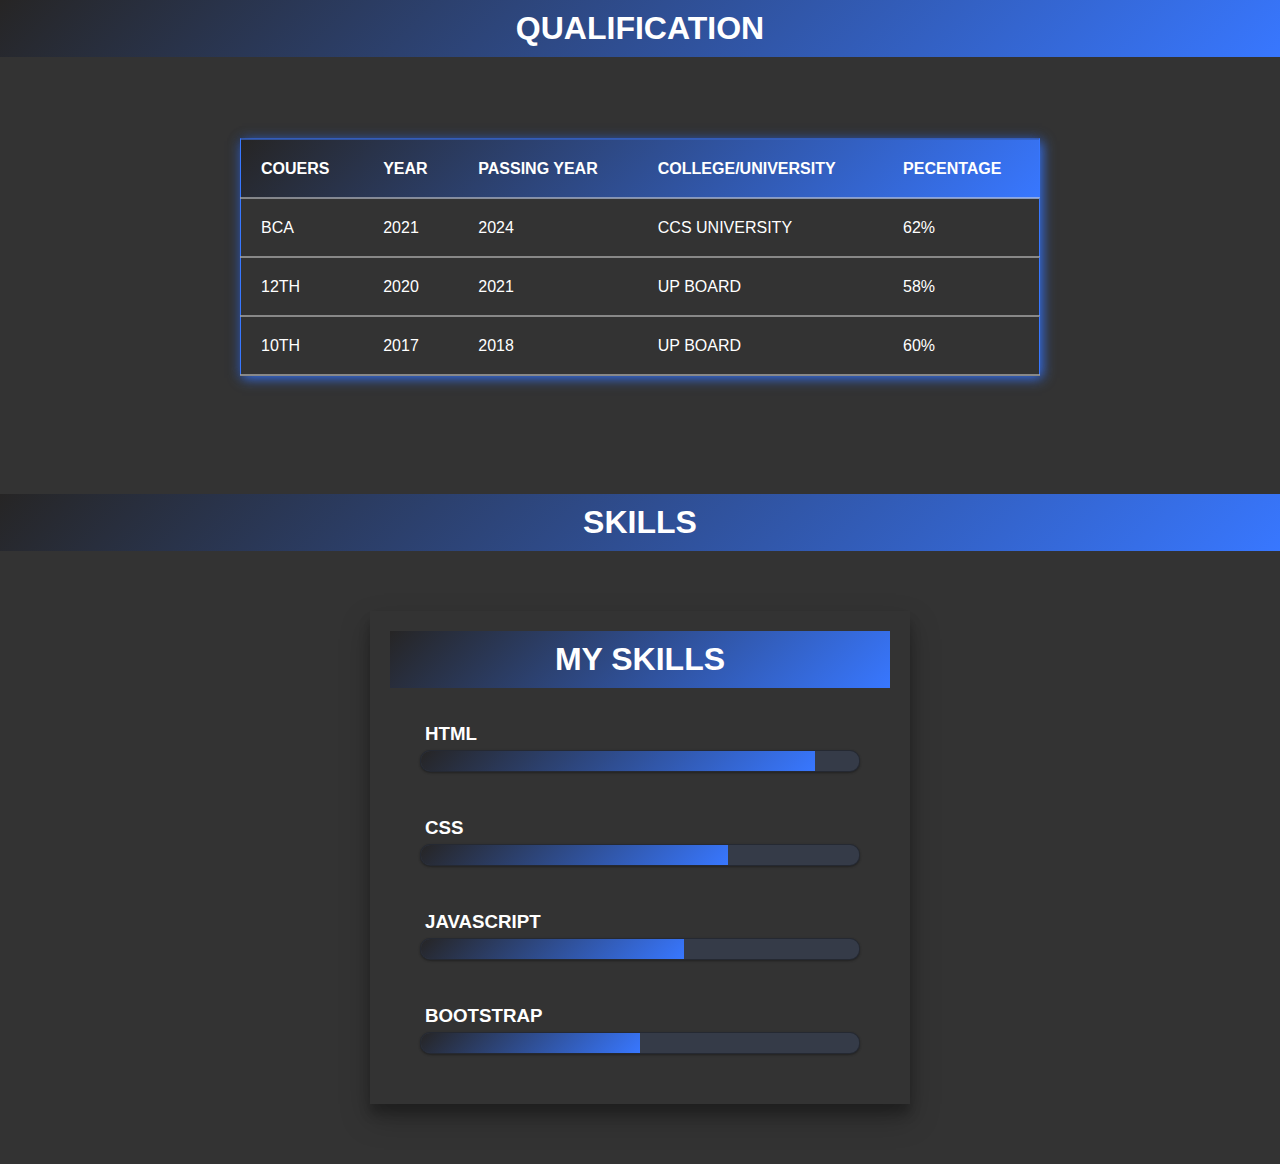
<file: about.html>
<!DOCTYPE html>
<html lang="en">
<head>
    <meta charset="UTF-8">
    <meta name="viewport" content="width=device-width, initial-scale=1.0">
    <title>Document</title>
    <style>
        @media only screen and (max-width:768px)
        {
         table{
            width: 90%;
         }
        }
            
        *{
            font-family: Gill Sans, sans-serif;
            list-style: none;
            padding: 0;
            margin: 0;
        }
        body{
            background: #333;
            text-transform: uppercase;
            color: #fff;
        } 
        table{
            margin-top: 200px;
            position:relative;
            left: 50%;
            top: 50%;
            transform: translate(-50%,-50%);
            border-collapse: collapse;
            width: 800px;
            height: 200px;
            border: 1px solid #3877ff;
            box-shadow: 2px 2px 12px #3877ff,-1px -1px 8px  #262525;
        }         
        tr{
            transform: all .2s ease-in;
            cursor: pointer;
        }
        th,td{
            padding: 20px;
            text-align: left;
            border-bottom: 1px solid #ddd;
        }
        #header{
            background:linear-gradient(-45deg, #3877ff, #262525);
            color: #fff;
        }
        h1{
            text-align: center;
            font-weight: 600;
            background:linear-gradient(-45deg, #3877ff, #262525);
            padding: 10px 0px;
        }  
        tr:hover{
            background-color: #3877ff;
            transform: scale(1.02);
            box-shadow: 2px 2px 12px #3877ff,-1px -1px 8px  #262525;
        }
        h3{
            margin: 5px;
        }
        .skills{
            width: 500px;
            margin: 60px auto;
            color: #fff;
            padding: 20px;
            box-shadow: 0 14px 28px rgba(0, 0, 0, 0.25), 0 10px 10px rgba(0, 0, 0, 0.22);
        }
        .skills li{
            margin: 20px;
            padding: 10px;
            
        }
        .bar{
            background: #353b48;
            display: block;
            height: 20px;
            border: 1px solid rgba(0, 0, 0, 0.3);
            border-radius: 10px;
            overflow: hidden;
            box-shadow: 0 1px 3px rgba(0, 0, 0, 0.12), 0 1px 2px rgba(0, 0, 0, 0.24);
            transition: all 0.3s cubic-bezier(.25,.8,.25,1);
        }
        .bar:hover{
            box-shadow: 0 14px 28px rgba(0, 0, 0, 0.25), 0 10px 10px rgba(0, 0, 0, 0.22);

        }
        .bar span{
            height: 20px;
            float: left;
            background:linear-gradient(-45deg, #3877ff, #262525);
        }
       .html{
        width: 90%;
        animation:html 3s;
       }
       .css{
        width: 70%;
        animation:css 3s;
       }
       .javascript{
        width: 60%;
        animation:javascript 3s;
       }
       .bootstrap{
        width: 50%;
        animation:bootstrap 3s;
       }
       ::-webkit-scrollbar{
            width: 10px;
        }
        ::-webkit-scrollbar-track{
            background:linear-gradient(-45deg, #262525, #3877ff);
        }
        ::-webkit-scrollbar-thumb{
            background:linear-gradient(-45deg, #3877ff, #000);
        }
       
        
    </style>
</head>
<body>
            <h1>qualification</h1>
            <table>
                <tr id="header">
                    <th>couers</th>
                    <th>year</th>
                    <th>passing year</th>
                    <th>college/university</th>
                    <th>pecentage</th>
                </tr>
                <tr>
                    <td>BCA</td>
                    <td>2021</td>
                    <td>2024</td>
                    <td>ccs university</td>
                    <td>62%</td>
                </tr>
                <tr>
                    <td>12th</td>
                    <td>2020</td>
                    <td>2021</td>
                    <td>up board</td>
                    <td>58%</td>
                </tr>
                <tr>
                    <td>10th</td>
                    <td>2017</td>
                    <td>2018</td>
                    <td>up board</td>
                    <td>60%</td>
                </tr>
            </table>
            <h1>skills</h1>
    <div class="skills">
        <h1>my skills</h1>
        <li>
            <h3>HTML</h3>
            <span class="bar"><span class="html"></span></span>
        </li>
        <li>
            <h3>CSS</h3>
            <span class="bar"><span class="css"></span></span>
        </li>
        <li>
            <h3>JAVASCRIPT</h3>
            <span class="bar"><span class="javascript"></span></span>
        </li>
        <li>
            <h3>BOOTSTRAP</h3>
            <span class="bar"><span class="bootstrap"></span></span>
        </li>
    </div>
</body>
</html>
</file>
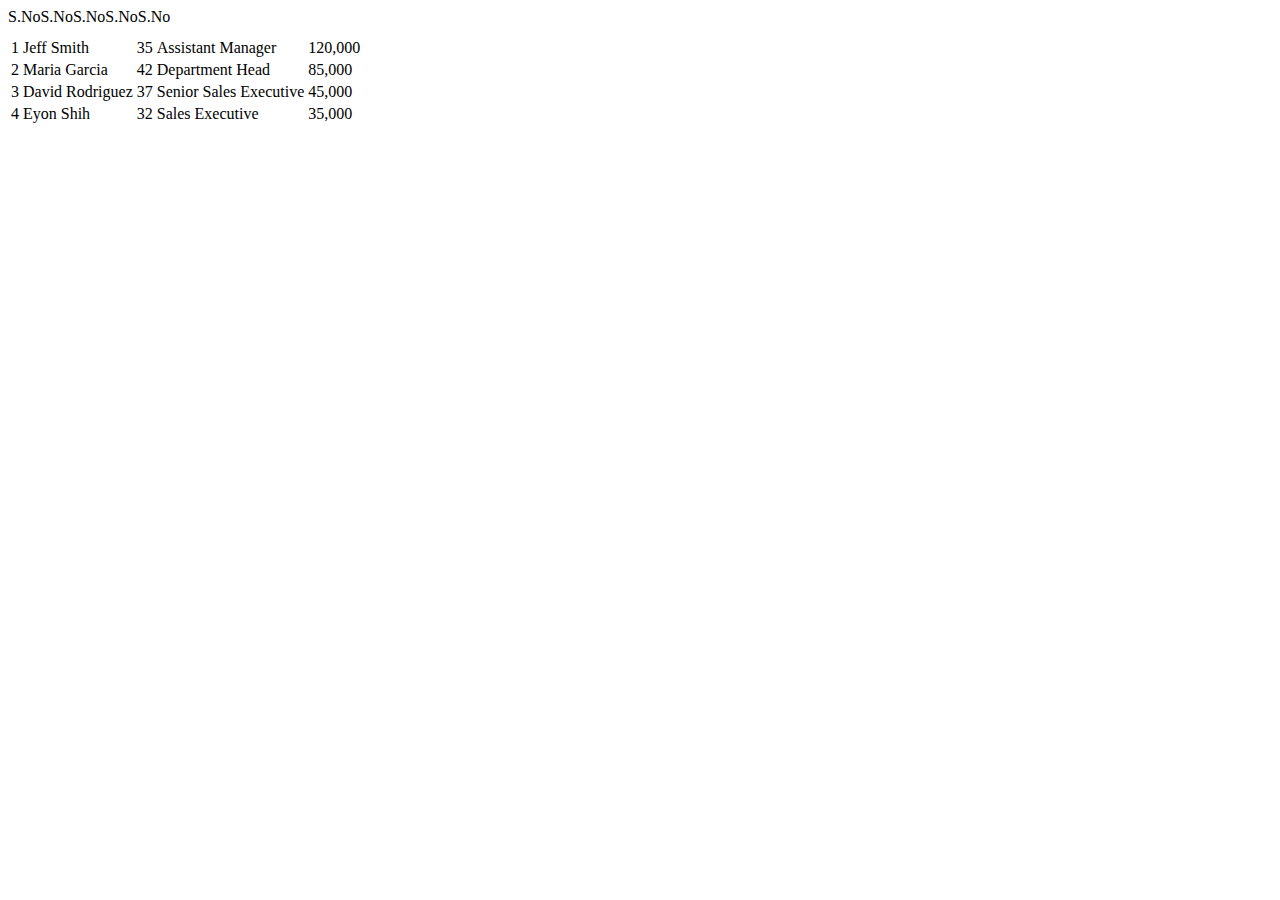
<file: list.html>
<!DOCTYPE html>
<html lang="en" dir="ltr">
  <head>
    <meta charset="utf-8">
    <title></title>
  </head>
  <body>
    <table>
<thead>
<tr>S.No</tr>
<tr>S.No</tr>
<tr>S.No</tr>
<tr>S.No</tr>
<tr>S.No</tr>
</thead>
<tbody>
<tr>
<td>1</td><td>Jeff Smith</td>
<td>35</td>
<td>Assistant Manager</td>
<td>120,000</td>
</tr>
<tr>
<td>2</td>
<td>Maria Garcia</td>
<td>42</td>
<td>Department Head</td>
<td>85,000</td>
</tr>
<tr>
<td>3</td>
<td>David Rodriguez</td>
<td>37</td>
<td>Senior Sales Executive</td>
<td>45,000</td>
</tr>
<tr>
<td>4</td>
<td>Eyon Shih</td>
<td>32</td>
<td>Sales Executive</td>
<td>35,000</td>
</tr>
</tbody>
</table>
  </body>
</html>
</file>
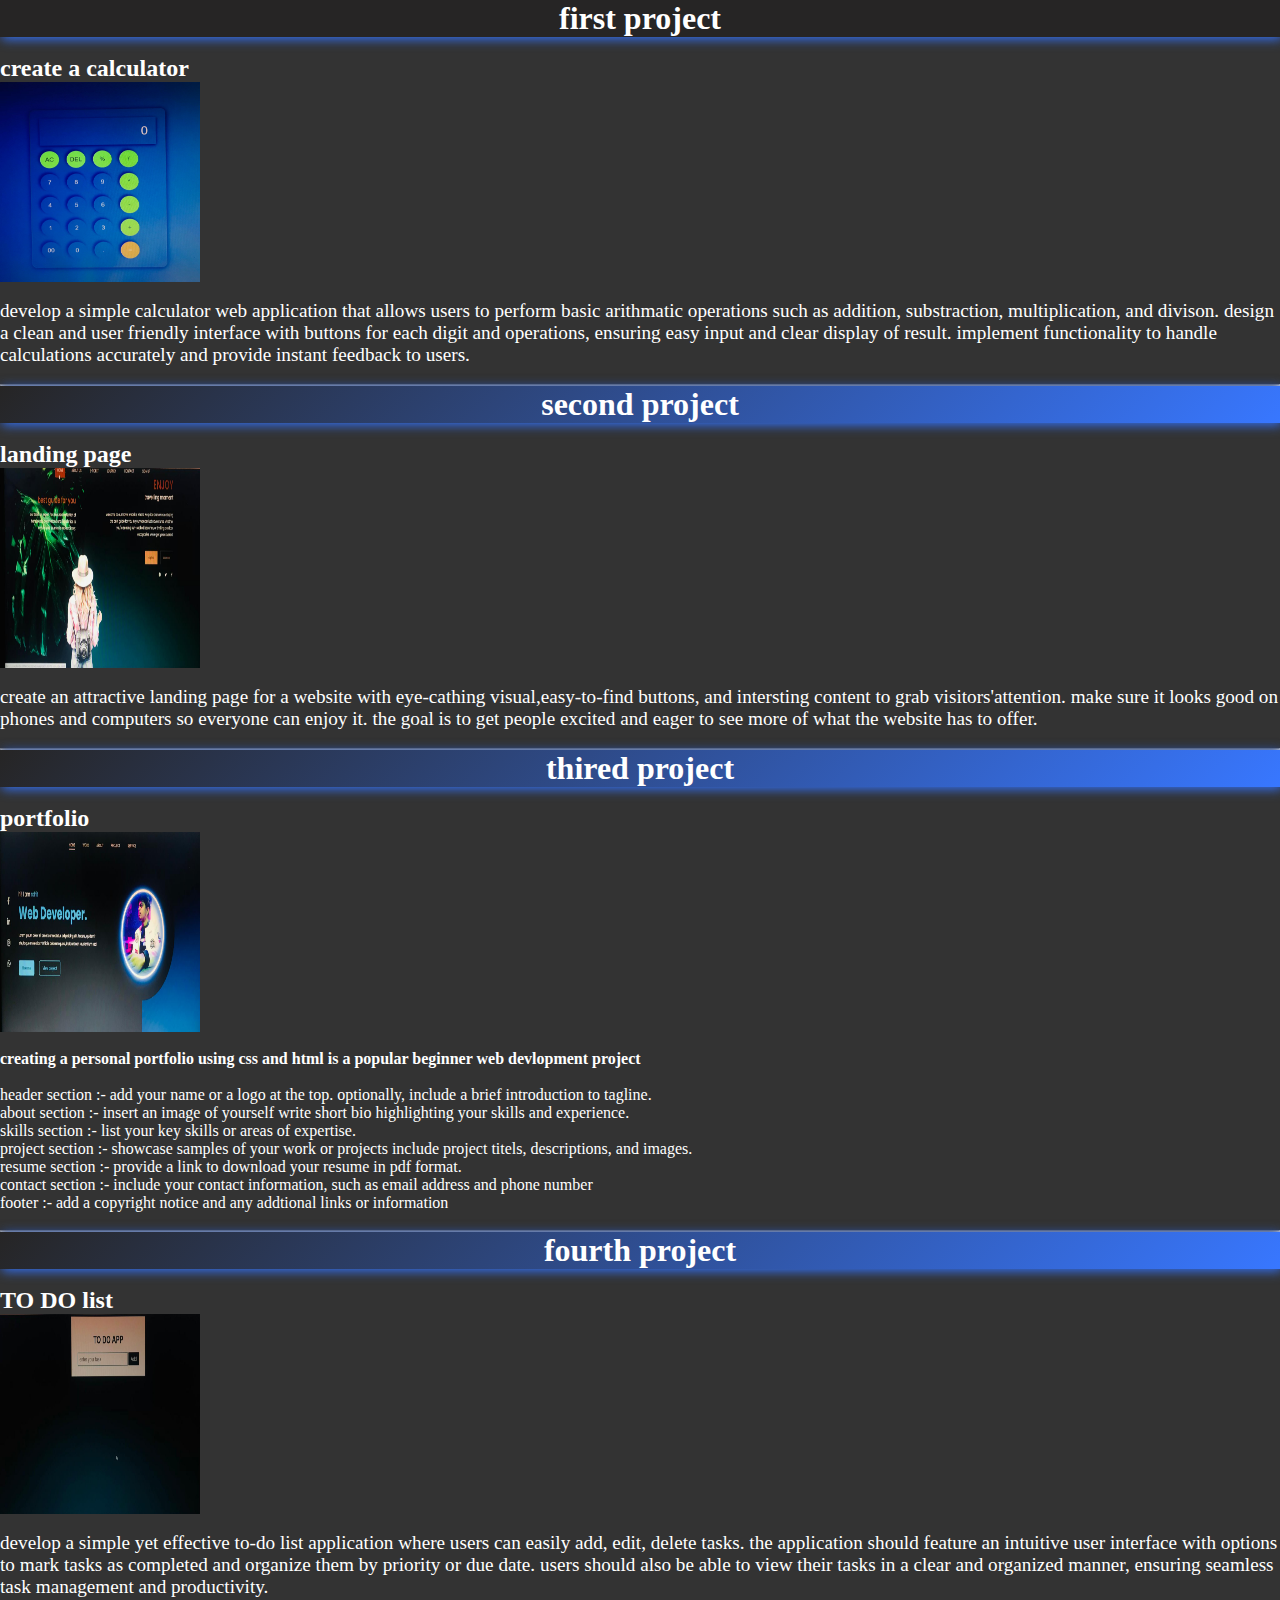
<file: project.html>
<!DOCTYPE html>
<html lang="en">
<head>
    <meta charset="UTF-8">
    <meta name="viewport" content="width=device-width, initial-scale=1.0">
    <title>Document</title>
    <style>
        *{
            margin: 0;
            padding: 0;
            font-family: serif;
        }
        body{
            height: 100%;
            width: 100%;
            display: inline;
            background: #333;
            color: white;
        }
        .fistcontainer{
            align-items: center;
            justify-content: center;
            display: flex;
            
        }
        h1{
            justify-content: center;
            align-items: center;
            display: flex;
            background:linear-gradient(-45deg, #3877ff, #262525);
            box-shadow: 2px 2px 12px #3877ff,-1px -1px 8px  #262525;
        }
        h1:hover{
            background:#262525;
        }
        h5{ justify-content: center;
            align-items: center;
            display: flex;
            font-size: large;
            font-weight: bold;
            
        }
        p{
            align-items: center;
            justify-content: center;
            display:flex ;
            font-weight:500;
            font-size: larger;
            font-style: normal;
        }
        img{
            width: 200px;
            height: 200px;
            justify-content: center;
            align-items: center;
            display:flex
        }
        ::-webkit-scrollbar{
            width: 10px;
        }
        ::-webkit-scrollbar-track{
            background:linear-gradient(-45deg, #262525, #3877ff);
        }
        ::-webkit-scrollbar-thumb{
            background:linear-gradient(-45deg, #3877ff, #000);
        }

    </style>
</head>


<body>
<div class="container">
    <div class="bone">
        <h1>first project</h1>
        <br>
        <h2>create a calculator</h2>
        <img src="calculator.jpg" alt="calculator">
        <br>
        <p>
            develop a simple calculator web application that allows users to perform basic arithmatic operations such as addition, substraction, multiplication, and divison. design a clean and user friendly interface with buttons for each digit and operations, ensuring easy input and clear display of result. implement functionality to handle calculations accurately and provide instant feedback to users.
        </p> 
        <br>
    </div>
    <hr>

    <div class="btwo">
        <h1>second project</h1>
        <br>
        <h2>landing page</h2>
        <img src="landng page.jpg" alt="">
        <br>
        <p> 
             create an attractive landing page for a website with  eye-cathing visual,easy-to-find buttons, and intersting content to grab visitors'attention. make sure it looks good on phones and computers so everyone can enjoy it. the goal is to get people excited and eager to see more of what the website has to offer. 
        </p>
        <br>
    </div>
    <hr>

    <div class="bthree">
        <h1>thired project</h1>
        <br>
        <h2>portfolio</h2>
        <img src="portfolio.jpg" alt="portfolio">
        <br>
        <p>
            <h4>creating a personal portfolio using css and html is a popular beginner web devlopment project </h4>
            <br>
            <ol>
            <li> header section :- add your name or a logo at the top. optionally, include a brief introduction to tagline.</li>
            <li>about section :- insert an image of yourself write short bio highlighting your skills and experience.</li>
            <li>skills section :- list your key skills or areas of expertise.</li>
            <li>project section :- showcase samples of your work or projects include project titels, descriptions, and images. </li>
            <li>resume section :- provide a link to download your resume in pdf format.</li>
            <li>contact section :- include your contact information, such as email address and phone number</li>
            <li>footer :- add a copyright notice and any addtional links or information</li>
        </ol>
        </p>
        <br>
    </div>
    <hr>
    <div class="bfour">
        <h1>fourth project</h1>
        <br>
        <h2>TO DO list</h2>
        <img src="to do list.jpg" alt="to do list">
        <br>
        <p>develop a simple yet effective to-do list application where users can easily add, edit, delete tasks. the application should feature an intuitive user interface with options to mark tasks as completed and organize them by priority or due date. users should also be able to view their tasks in a clear and organized manner, ensuring seamless task management and productivity.</p>
        <br>
    </div>
</div>



    <h1></h1>
</body>
</html>
</file>
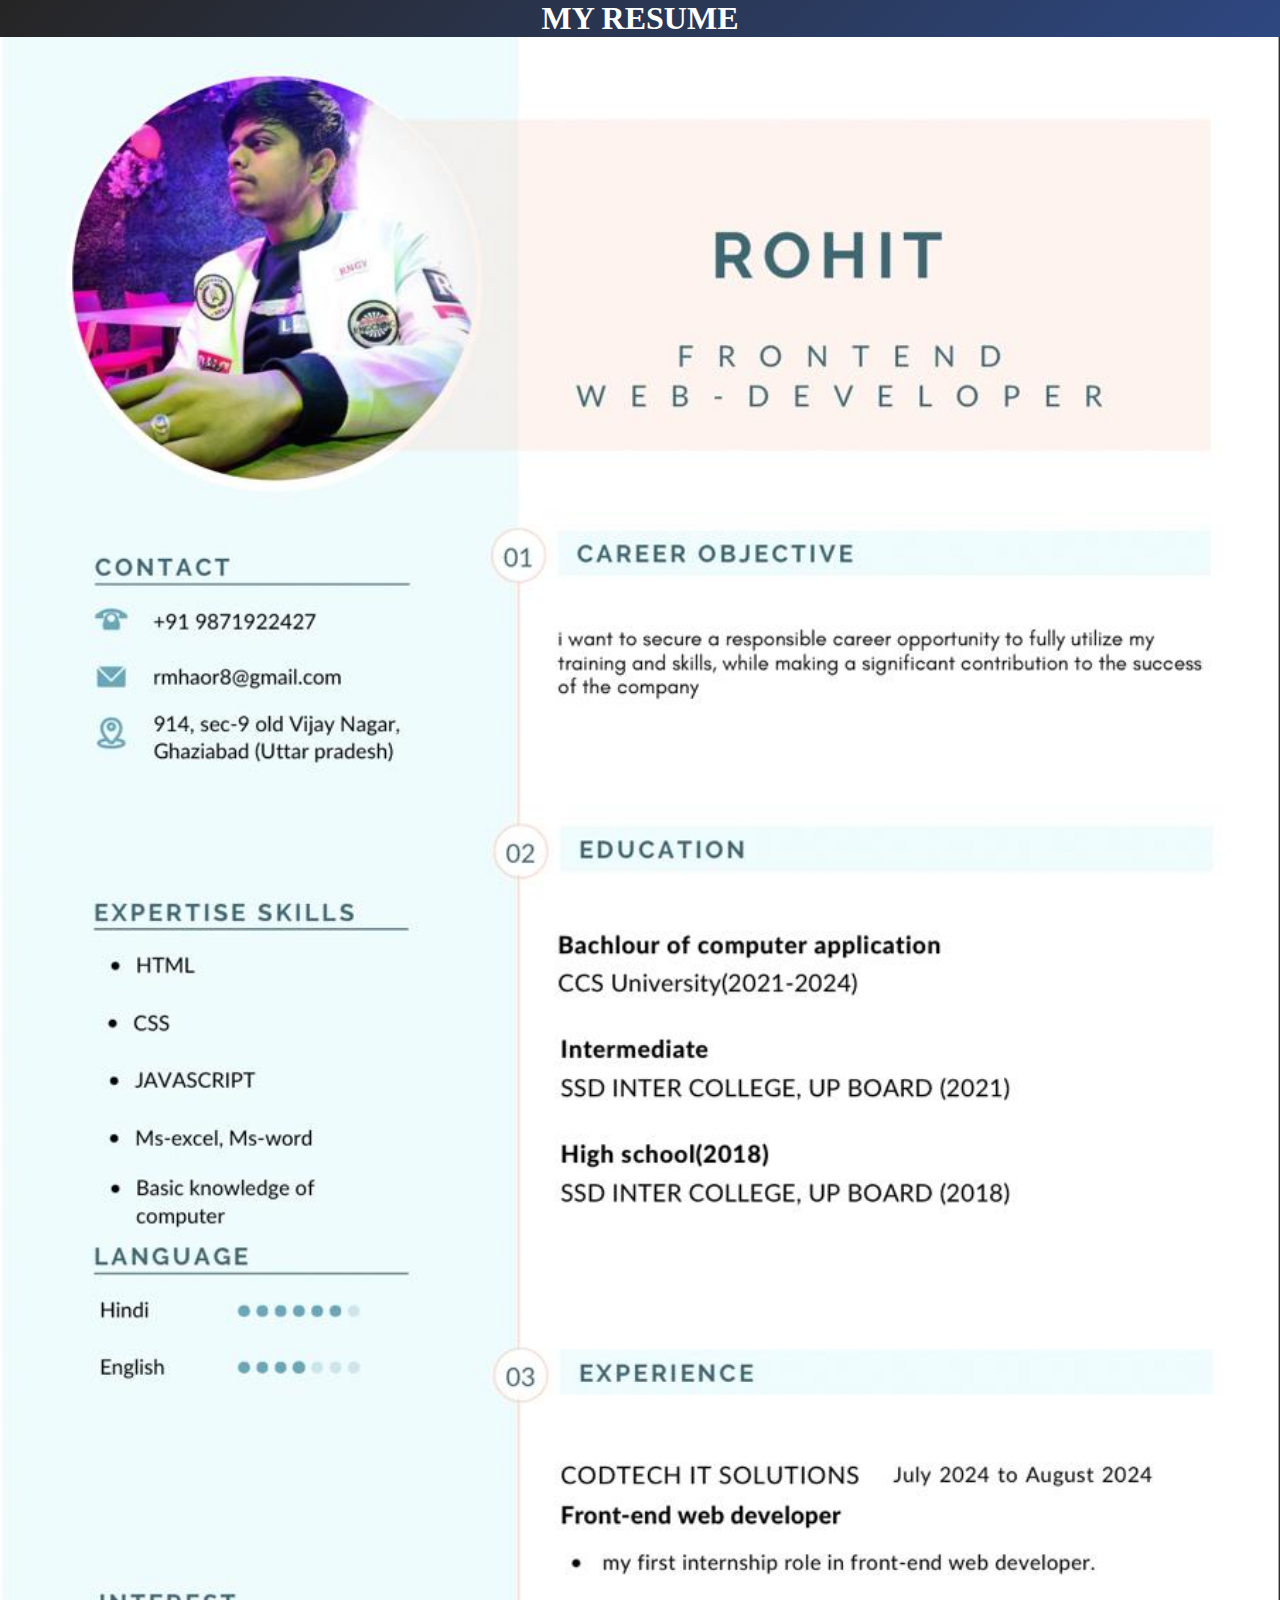
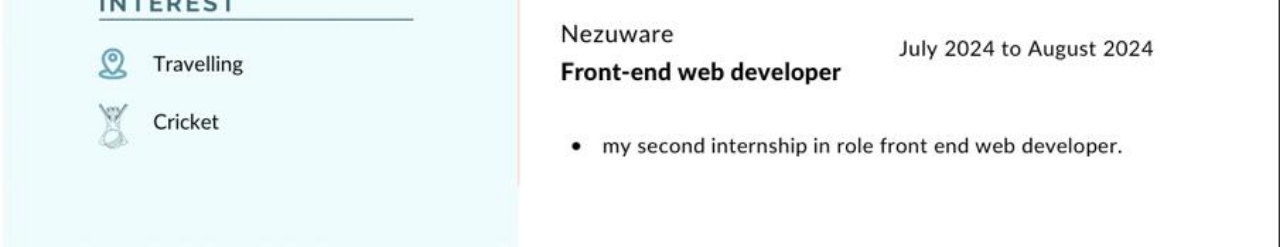
<file: RESUME.html>
<!DOCTYPE html>
<html lang="en">
<head>
    <meta charset="UTF-8">
    <meta name="viewport" content="width=device-width, initial-scale=1.0">
    <title>Document</title>
    <style>
        *{
            margin: 0;
            padding: 0;
            font-family: serif;
        }
        body{
            height: 100%;
            width: 100%;
            display: inline;
            background: linear-gradient(-45deg, #3877ff, #262525);
            color: white;
        }
        h1{
            display: flex;
            align-items: center;
            justify-content: center;
        }
        img{
            width: 100%;
            height: 100%;
            justify-content: center;
            align-items: center;
            display:flex
        }
        ::-webkit-scrollbar{
            width: 10px;
        }
        ::-webkit-scrollbar-track{
            background:linear-gradient(-45deg, #262525, #3877ff);
        }
        ::-webkit-scrollbar-thumb{
            background:linear-gradient(-45deg, #3877ff, #000);
        }
       
    </style>
</head>
<body>
    <h1>MY RESUME</h1>
    <img src="resume.jpg" alt="resume">
</body>
</html>
</file>
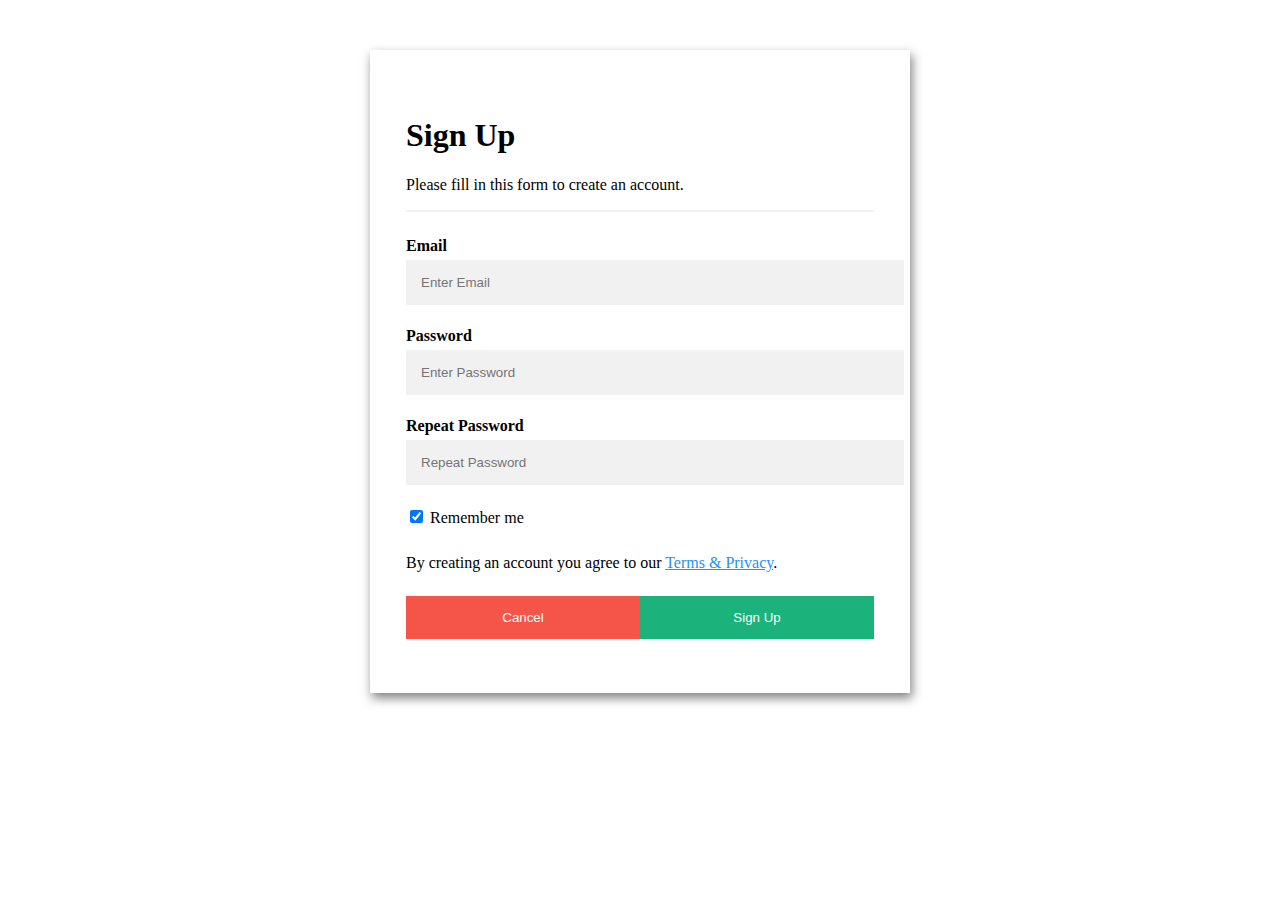
<file: sign up.html>
<!DOCTYPE html>
<html>
<head>
<meta name="viewport" content="width=device-width, initial-scale=1">
<style media="screen">
  input[type=text], input[type=password] {
  width: 100%;
  padding: 15px;
  margin: 5px 0 22px 0;
  display: inline-block;
  border: none;
  background: #f1f1f1;
}

input[type=text]:focus, input[type=password]:focus {
  background-color: #ddd;
  outline: none;
}

hr {
  border: 1px solid #f1f1f1;
  margin-bottom: 25px;
}

/* Set a style for all buttons */
button {
  background-color: #04AA6D;
  color: white;
  padding: 14px 20px;
  margin: 8px 0;
  border: none;
  cursor: pointer;
  width: 100%;
  opacity: 0.9;
}

button:hover {
  opacity:1;
}

/* Extra styles for the cancel button */
.cancelbtn {
  padding: 14px 20px;
  background-color: #f44336;
}

/* Float cancel and signup buttons and add an equal width */
.cancelbtn, .signupbtn {
  float: left;
  width: 50%;
}

/* Add padding to container elements */
.container {
  padding: 16px;
}

/* Clear floats */
.clearfix::after {
  content: "";
  clear: both;
  display: table;
}

/* Change styles for cancel button and signup button on extra small screens */
@media screen and (max-width: 300px) {
  .cancelbtn, .signupbtn {
     width: 100%;
  }
}
form {
            background-color: #fff;
            max-width: 500px;
            margin: 50px auto;
            padding: 30px 20px;
            box-shadow: 2px 5px 10px rgba(0, 0, 0, 0.5);
}
</style>
</head>
<body>


  <form id="form">
    <div class="container">
      <h1>Sign Up</h1>
      <p>Please fill in this form to create an account.</p>
      <hr>

      <label for="email"><b>Email</b></label>
      <input type="text" placeholder="Enter Email" name="email" required>

      <label for="psw"><b>Password</b></label>
      <input type="password" placeholder="Enter Password" name="psw" required>

      <label for="psw-repeat"><b>Repeat Password</b></label>
      <input type="password" placeholder="Repeat Password" name="psw-repeat" required>

      <label>
        <input type="checkbox" checked="checked" name="remember" style="margin-bottom:15px"> Remember me
      </label>

      <p>By creating an account you agree to our <a href="#" style="color:dodgerblue">Terms & Privacy</a>.</p>

      <div class="clearfix">
        <button type="button" class="cancelbtn">Cancel</button>
        <button type="submit" class="signupbtn">Sign Up</button>
      </div>
    </div>
  </form>
  </body>
  </html>
</file>
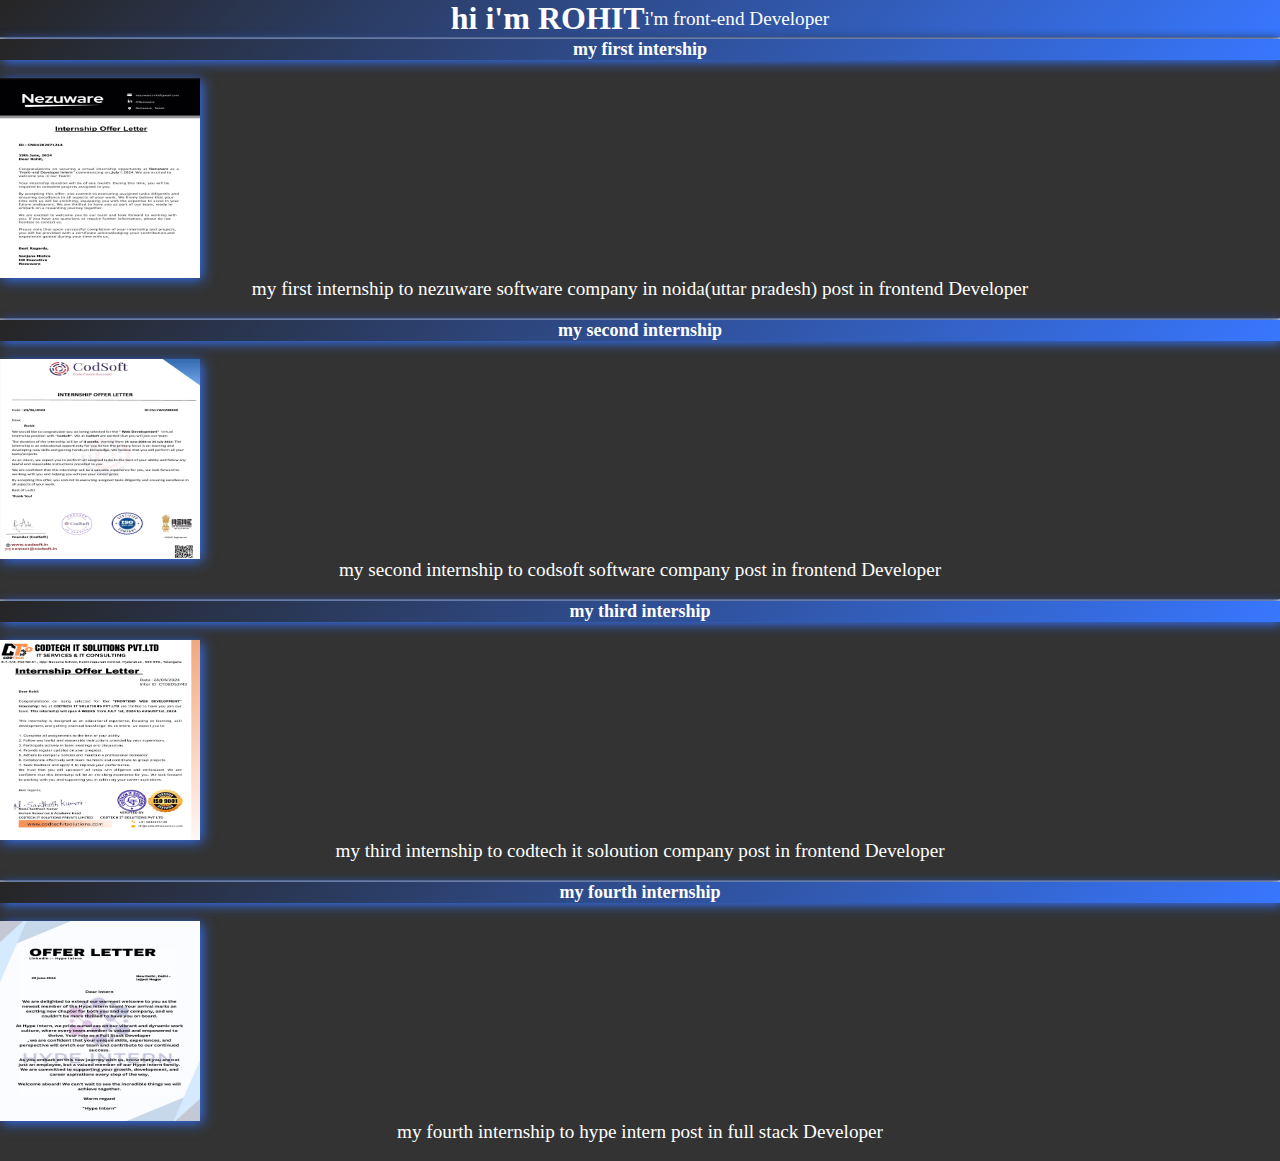
<file: work.html>
<!DOCTYPE html>
<html lang="en">
<head>
    <meta charset="UTF-8">
    <meta name="viewport" content="width=device-width, initial-scale=1.0">
    <title>Document</title>
    <style>
        *{
            margin: 0;
            padding: 0;
            font-family: serif;
        }
        body{
            height: 100%;
            width: 100%;
            display: inline;
            background:#333;
            color: white;
        }
        .fistcontainer{
            align-items: center;
            justify-content: center;
            display: flex;
            background: linear-gradient(-45deg, #3877ff, #262525);;
            
        }
        h5{ justify-content: center;
            align-items: center;
            display: flex;
            font-size: large;
            font-weight: bold;
            background: linear-gradient(-45deg, #3877ff, #262525);
            box-shadow: 2px 2px 12px #3877ff,-1px -1px 8px  #262525;
        }
        p{
            align-items: center;
            justify-content: center;
            display:flex ;
            font-weight:500;
            font-size: larger;
            font-style: normal;
        }
        img{
            width: 200px;
            height: 200px;
            justify-content: center;
            align-items: center;
            display:flex;
            box-shadow: 2px 2px 12px #3877ff,-1px -1px 8px  #262525;
        }
        ::-webkit-scrollbar{
            width: 10px;
        }
        ::-webkit-scrollbar-track{
            background:linear-gradient(-45deg, #262525, #3877ff);
        }
        ::-webkit-scrollbar-thumb{
            background:linear-gradient(-45deg, #3877ff, #000);
        }
       
    </style>
</head>
<body>
    <div class="fistcontainer">
    <h1>hi i'm ROHIT</h1>
    <p>i'm front-end Developer</p>
    <br>
    </div>
    <hr>
    <div class="first">
    <h5>my first intership</h5>
    <br>
    <img src="NEZUWARE OFFER LETTER.jpg">
    <p> my first internship to nezuware software company in noida(uttar pradesh) post in frontend Developer</p>
    <br>
    </div>
    <hr>
    <div class="second">
    <h5>my second internship</h5>
    <br>
    <img src="CODSOFT OFFER LETTER.jpg">
    <p>my second internship to codsoft software company post in frontend Developer</p>
    <br>
    </div>
    <hr>
    <div class="third">
        <h5>my third intership</h5>
        <br>
        <img src="CODTECH OFFER LETTER.jpg">
        <p>my third internship to codtech it soloution company post in frontend Developer</p>
        <br>
    </div>
    <hr>
    <div class="fourth">
        <h5>my fourth internship</h5>
        <br>
        <img src="HYPE OFFER LETTER.jpg">
        <p>my fourth internship to hype intern post in full stack Developer</p>
        <br>
    </div>
</body>
</html>
</file>
